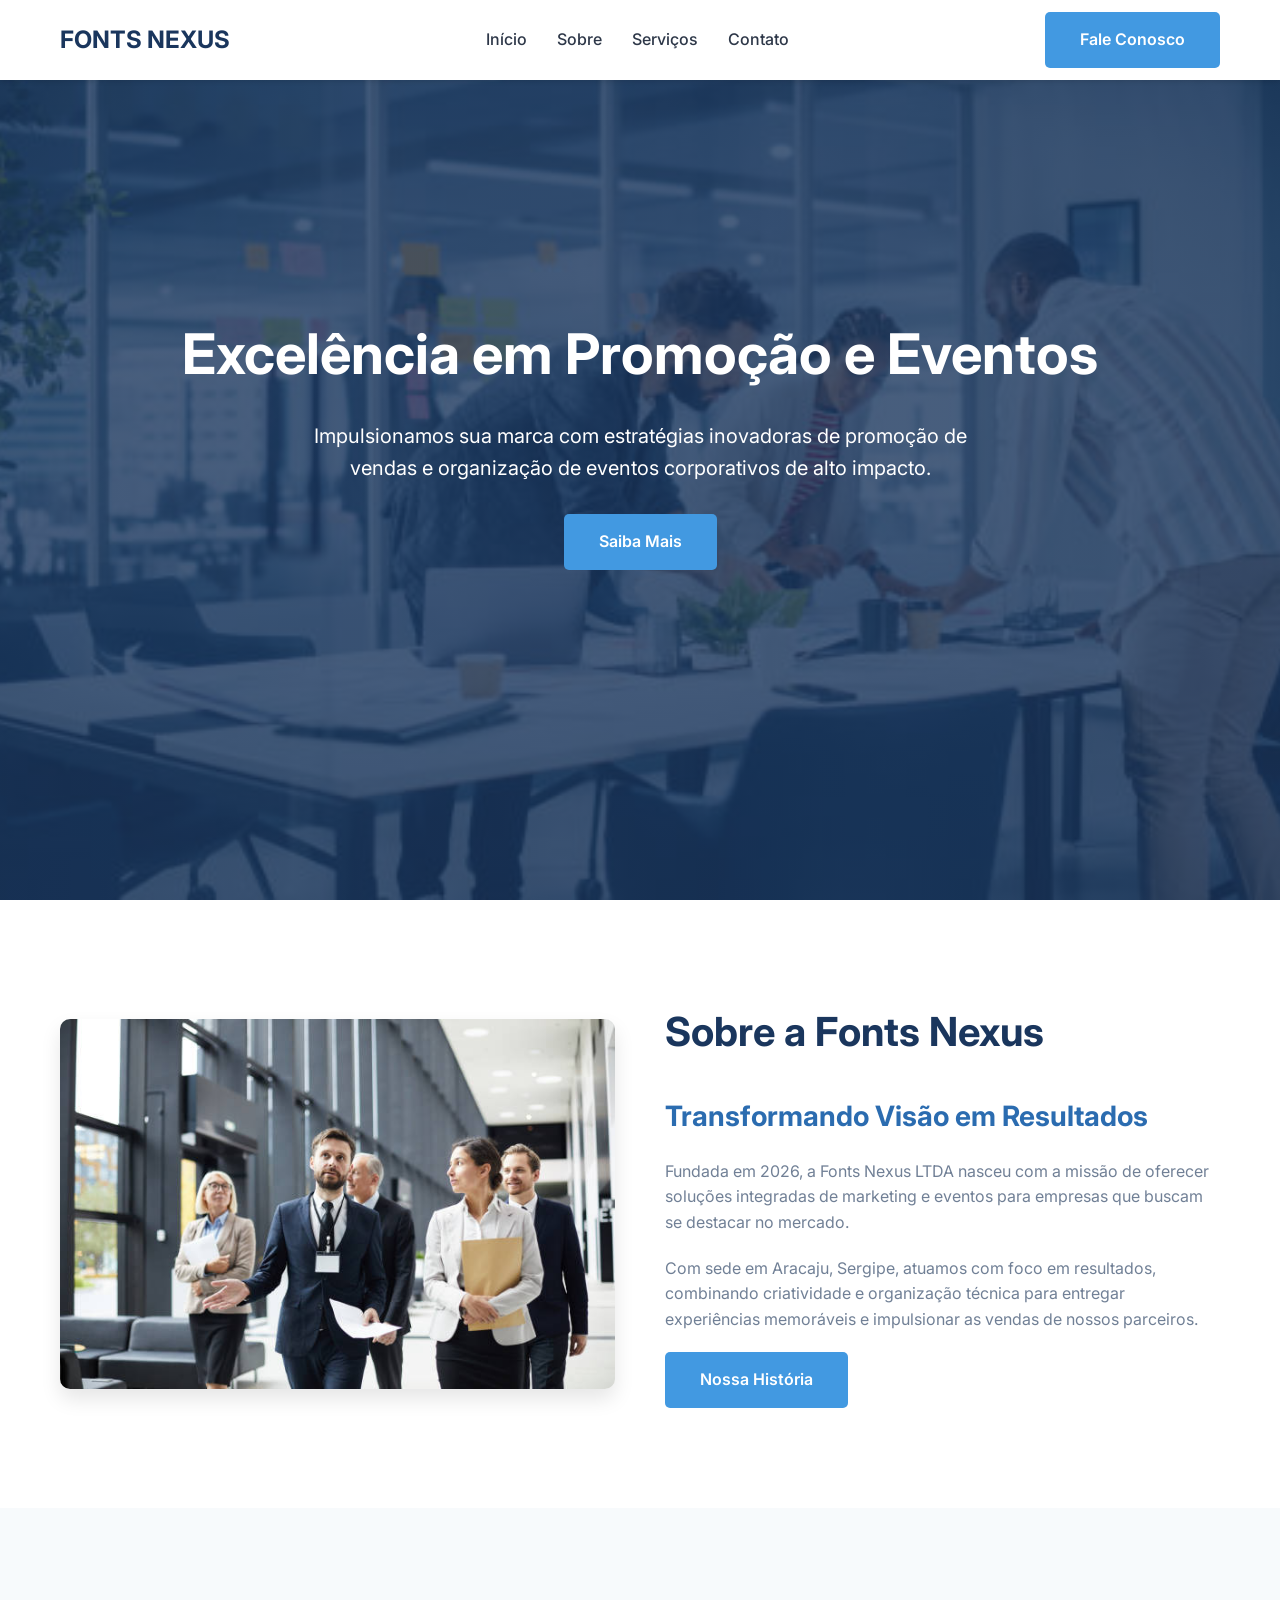
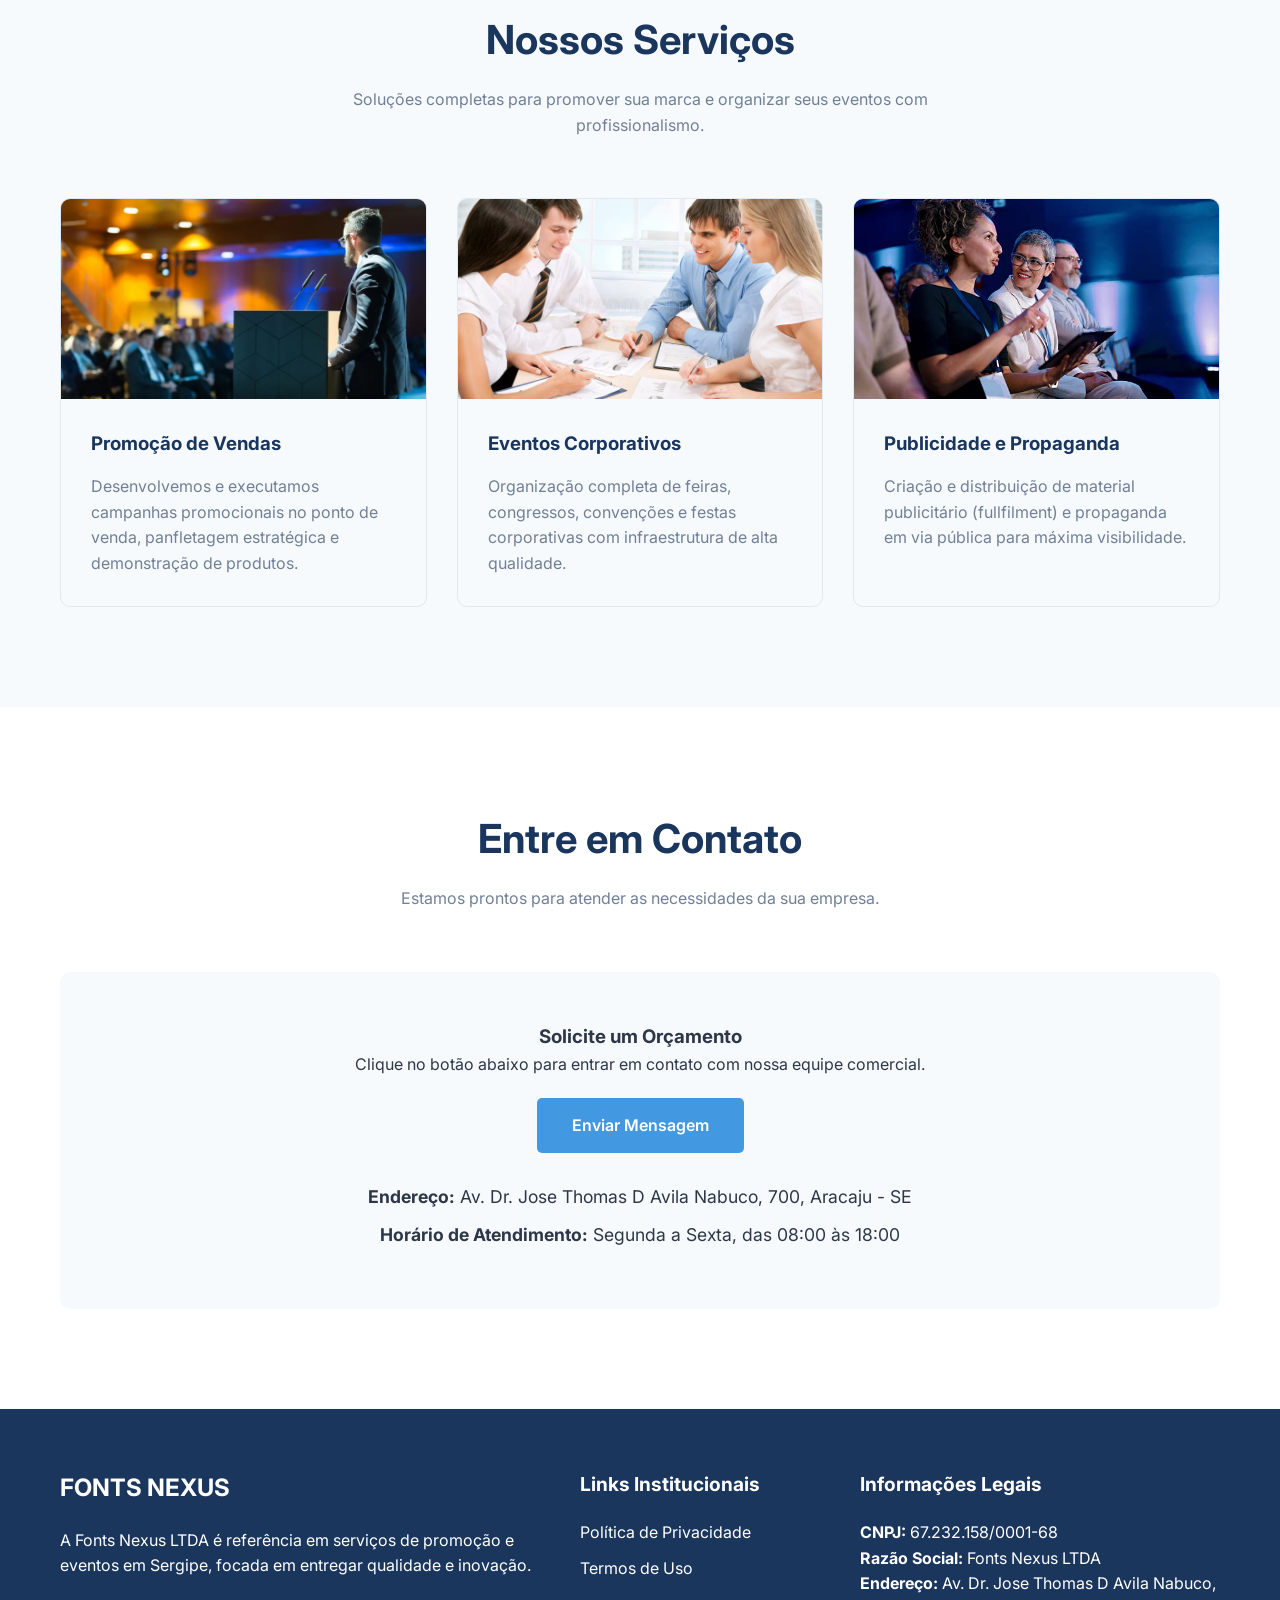
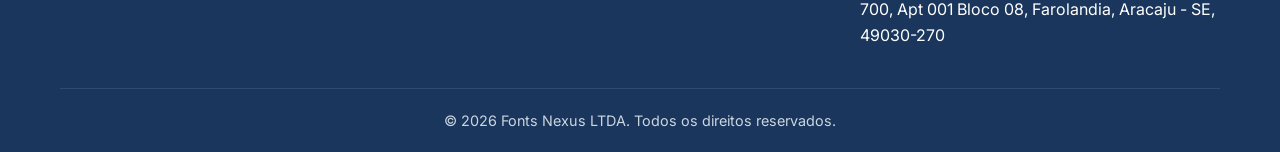
<file: index.html>
<!DOCTYPE html>
<html lang="pt-BR">
<head>
    <meta charset="UTF-8">
    <meta name="viewport" content="width=device-width, initial-scale=1.0">
    <title>Fonts Nexus LTDA - Promoção de Vendas e Eventos Corporativos</title>
    <meta name="description" content="A Fonts Nexus LTDA é especializada em promoção de vendas, publicidade e organização de eventos corporativos em Aracaju, SE.">
    <link rel="stylesheet" href="css/style.css">
</head>
<body>
    <header>
        <div class="container">
            <nav>
                <a href="index.html" class="logo">FONTS NEXUS</a>
                <ul class="nav-links">
                    <li><a href="#inicio">Início</a></li>
                    <li><a href="#sobre">Sobre</a></li>
                    <li><a href="#servicos">Serviços</a></li>
                    <li><a href="#contato">Contato</a></li>
                </ul>
                <a href="https://google.com" class="btn">Fale Conosco</a>
            </nav>
        </div>
    </header>

    <section id="inicio" class="hero">
        <div class="container">
            <div class="hero-content">
                <h1>Excelência em Promoção e Eventos</h1>
                <p>Impulsionamos sua marca com estratégias inovadoras de promoção de vendas e organização de eventos corporativos de alto impacto.</p>
                <a href="https://google.com" class="btn">Saiba Mais</a>
            </div>
        </div>
    </section>

    <section id="sobre">
        <div class="container">
            <div class="about-grid">
                <div class="about-image">
                    <img src="images/about.jpg" alt="Equipe Fonts Nexus">
                </div>
                <div class="about-text">
                    <div class="section-title" style="text-align: left; margin-bottom: 30px;">
                        <h2>Sobre a Fonts Nexus</h2>
                    </div>
                    <h3>Transformando Visão em Resultados</h3>
                    <p>Fundada em 2026, a Fonts Nexus LTDA nasceu com a missão de oferecer soluções integradas de marketing e eventos para empresas que buscam se destacar no mercado.</p>
                    <p>Com sede em Aracaju, Sergipe, atuamos com foco em resultados, combinando criatividade e organização técnica para entregar experiências memoráveis e impulsionar as vendas de nossos parceiros.</p>
                    <a href="https://google.com" class="btn">Nossa História</a>
                </div>
            </div>
        </div>
    </section>

    <section id="servicos" style="background-color: var(--bg-light);">
        <div class="container">
            <div class="section-title">
                <h2>Nossos Serviços</h2>
                <p>Soluções completas para promover sua marca e organizar seus eventos com profissionalismo.</p>
            </div>
            <div class="services-grid">
                <div class="service-card">
                    <img src="images/service1.webp" alt="Promoção de Vendas">
                    <div class="service-info">
                        <h3>Promoção de Vendas</h3>
                        <p>Desenvolvemos e executamos campanhas promocionais no ponto de venda, panfletagem estratégica e demonstração de produtos.</p>
                    </div>
                </div>
                <div class="service-card">
                    <img src="images/service2.jpg" alt="Eventos Corporativos">
                    <div class="service-info">
                        <h3>Eventos Corporativos</h3>
                        <p>Organização completa de feiras, congressos, convenções e festas corporativas com infraestrutura de alta qualidade.</p>
                    </div>
                </div>
                <div class="service-card">
                    <img src="images/service3.jpg" alt="Publicidade e Propaganda">
                    <div class="service-info">
                        <h3>Publicidade e Propaganda</h3>
                        <p>Criação e distribuição de material publicitário (fullfilment) e propaganda em via pública para máxima visibilidade.</p>
                    </div>
                </div>
            </div>
        </div>
    </section>

    <section id="contato">
        <div class="container">
            <div class="section-title">
                <h2>Entre em Contato</h2>
                <p>Estamos prontos para atender as necessidades da sua empresa.</p>
            </div>
            <div class="contact-container">
                <h3>Solicite um Orçamento</h3>
                <p>Clique no botão abaixo para entrar em contato com nossa equipe comercial.</p>
                <a href="https://google.com" class="btn" style="margin-top: 20px;">Enviar Mensagem</a>
                <div class="contact-info">
                    <p><strong>Endereço:</strong> Av. Dr. Jose Thomas D Avila Nabuco, 700, Aracaju - SE</p>
                    <p><strong>Horário de Atendimento:</strong> Segunda a Sexta, das 08:00 às 18:00</p>
                </div>
            </div>
        </div>
    </section>

    <footer>
        <div class="container">
            <div class="footer-grid">
                <div class="footer-info">
                    <div class="footer-logo">FONTS NEXUS</div>
                    <p>A Fonts Nexus LTDA é referência em serviços de promoção e eventos em Sergipe, focada em entregar qualidade e inovação.</p>
                </div>
                <div class="footer-links">
                    <h4>Links Institucionais</h4>
                    <ul>
                        <li><a href="privacy.html">Política de Privacidade</a></li>
                        <li><a href="terms.html">Termos de Uso</a></li>
                    </ul>
                </div>
                <div class="footer-contact">
                    <h4>Informações Legais</h4>
                    <p><strong>CNPJ:</strong> 67.232.158/0001-68</p>
                    <p><strong>Razão Social:</strong> Fonts Nexus LTDA</p>
                    <p><strong>Endereço:</strong> Av. Dr. Jose Thomas D Avila Nabuco, 700, Apt 001 Bloco 08, Farolandia, Aracaju - SE, 49030-270</p>
                </div>
            </div>
            <div class="footer-bottom">
                <p>&copy; 2026 Fonts Nexus LTDA. Todos os direitos reservados.</p>
            </div>
        </div>
    </footer>

    <script src="js/script.js"></script>
</body>
</html>
</file>
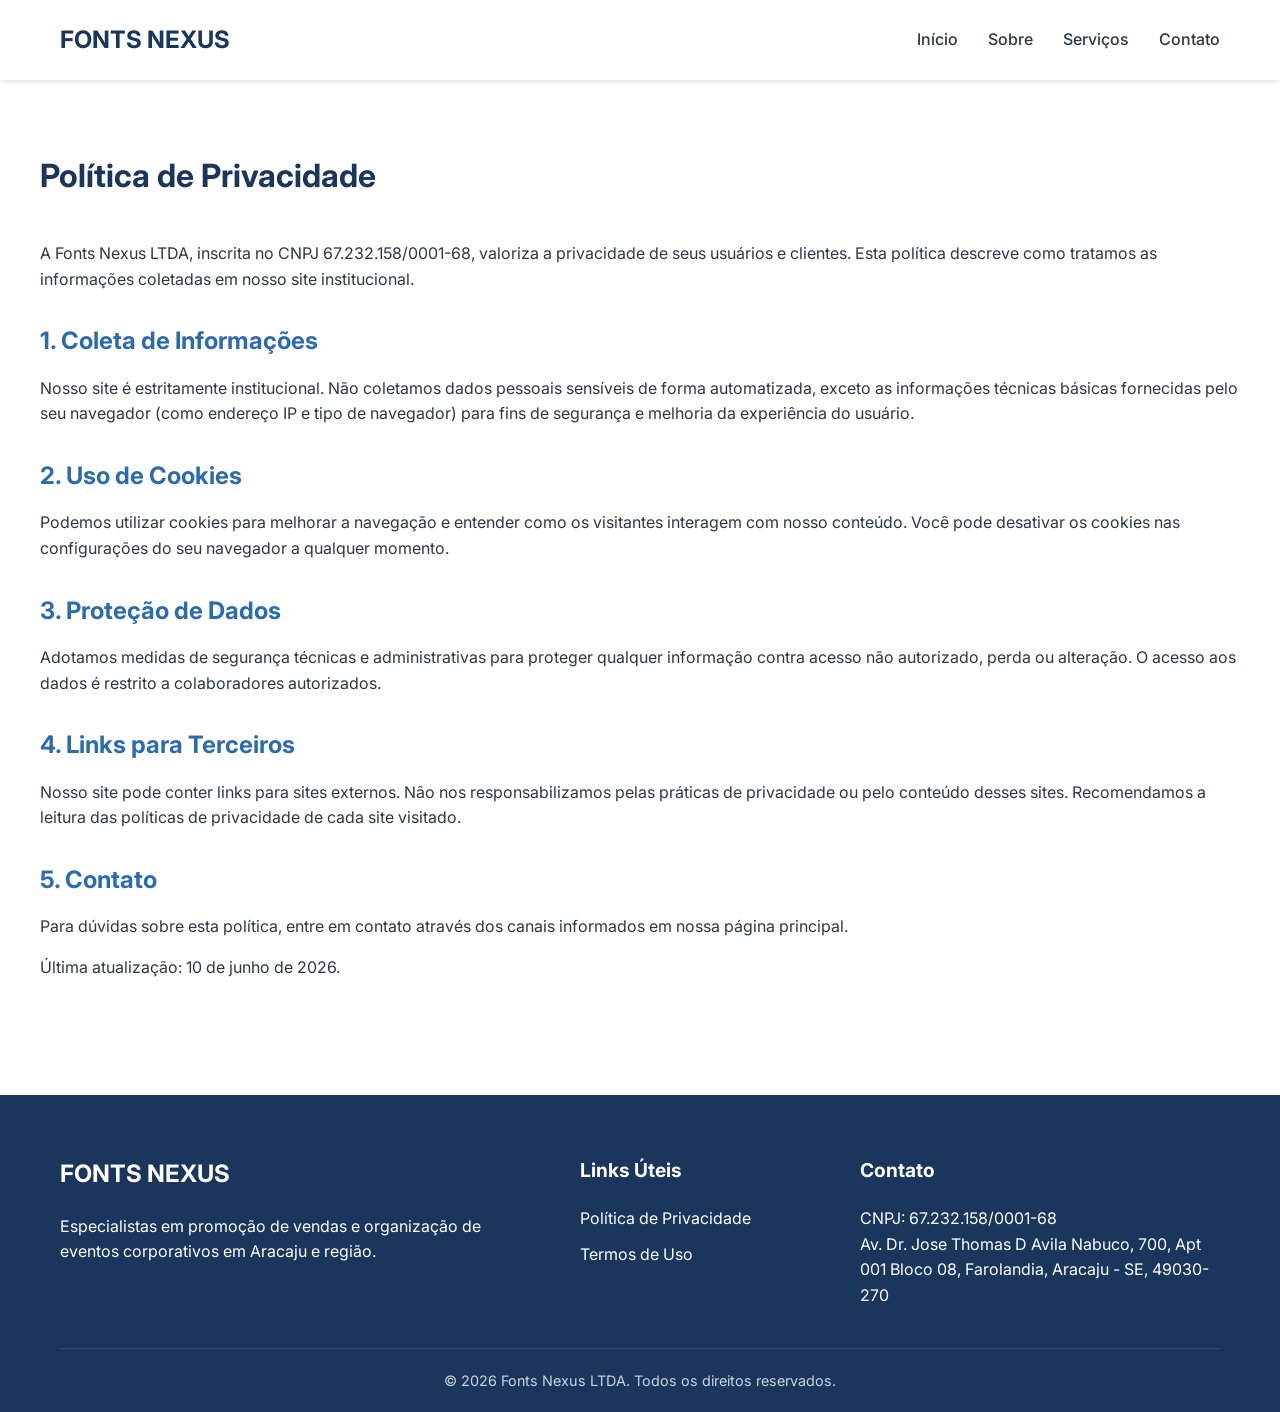
<file: privacy.html>
<!DOCTYPE html>
<html lang="pt-BR">
<head>
    <meta charset="UTF-8">
    <meta name="viewport" content="width=device-width, initial-scale=1.0">
    <title>Política de Privacidade - Fonts Nexus LTDA</title>
    <link rel="stylesheet" href="css/style.css">
</head>
<body>
    <header>
        <div class="container">
            <nav>
                <a href="index.html" class="logo">FONTS NEXUS</a>
                <ul class="nav-links">
                    <li><a href="index.html">Início</a></li>
                    <li><a href="index.html#sobre">Sobre</a></li>
                    <li><a href="index.html#servicos">Serviços</a></li>
                    <li><a href="index.html#contato">Contato</a></li>
                </ul>
            </nav>
        </div>
    </header>

    <main class="legal-content container">
        <h1>Política de Privacidade</h1>
        <p>A Fonts Nexus LTDA, inscrita no CNPJ 67.232.158/0001-68, valoriza a privacidade de seus usuários e clientes. Esta política descreve como tratamos as informações coletadas em nosso site institucional.</p>
        
        <h2>1. Coleta de Informações</h2>
        <p>Nosso site é estritamente institucional. Não coletamos dados pessoais sensíveis de forma automatizada, exceto as informações técnicas básicas fornecidas pelo seu navegador (como endereço IP e tipo de navegador) para fins de segurança e melhoria da experiência do usuário.</p>
        
        <h2>2. Uso de Cookies</h2>
        <p>Podemos utilizar cookies para melhorar a navegação e entender como os visitantes interagem com nosso conteúdo. Você pode desativar os cookies nas configurações do seu navegador a qualquer momento.</p>
        
        <h2>3. Proteção de Dados</h2>
        <p>Adotamos medidas de segurança técnicas e administrativas para proteger qualquer informação contra acesso não autorizado, perda ou alteração. O acesso aos dados é restrito a colaboradores autorizados.</p>
        
        <h2>4. Links para Terceiros</h2>
        <p>Nosso site pode conter links para sites externos. Não nos responsabilizamos pelas práticas de privacidade ou pelo conteúdo desses sites. Recomendamos a leitura das políticas de privacidade de cada site visitado.</p>
        
        <h2>5. Contato</h2>
        <p>Para dúvidas sobre esta política, entre em contato através dos canais informados em nossa página principal.</p>
        
        <p>Última atualização: 10 de junho de 2026.</p>
    </main>

    <footer>
        <div class="container">
            <div class="footer-grid">
                <div class="footer-info">
                    <div class="footer-logo">FONTS NEXUS</div>
                    <p>Especialistas em promoção de vendas e organização de eventos corporativos em Aracaju e região.</p>
                </div>
                <div class="footer-links">
                    <h4>Links Úteis</h4>
                    <ul>
                        <li><a href="privacy.html">Política de Privacidade</a></li>
                        <li><a href="terms.html">Termos de Uso</a></li>
                    </ul>
                </div>
                <div class="footer-contact">
                    <h4>Contato</h4>
                    <p>CNPJ: 67.232.158/0001-68</p>
                    <p>Av. Dr. Jose Thomas D Avila Nabuco, 700, Apt 001 Bloco 08, Farolandia, Aracaju - SE, 49030-270</p>
                </div>
            </div>
            <div class="footer-bottom">
                <p>&copy; 2026 Fonts Nexus LTDA. Todos os direitos reservados.</p>
            </div>
        </div>
    </footer>

    <script src="js/script.js"></script>
</body>
</html>
</file>
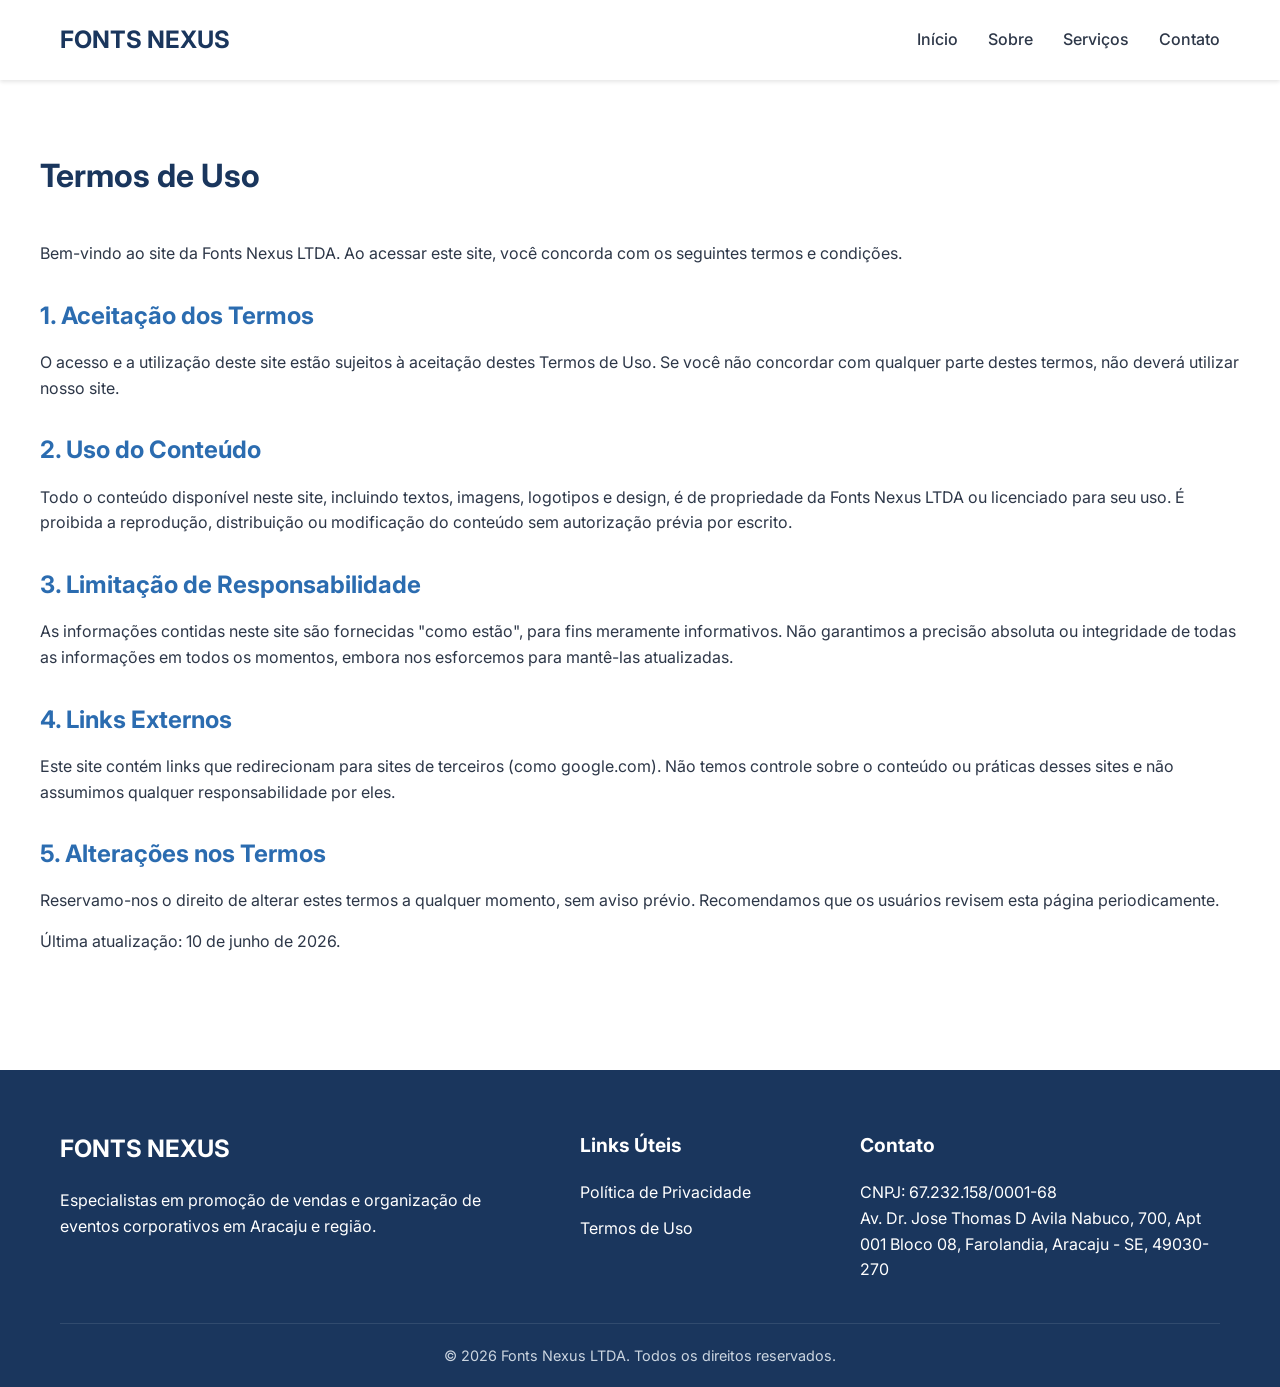
<file: terms.html>
<!DOCTYPE html>
<html lang="pt-BR">
<head>
    <meta charset="UTF-8">
    <meta name="viewport" content="width=device-width, initial-scale=1.0">
    <title>Termos de Uso - Fonts Nexus LTDA</title>
    <link rel="stylesheet" href="css/style.css">
</head>
<body>
    <header>
        <div class="container">
            <nav>
                <a href="index.html" class="logo">FONTS NEXUS</a>
                <ul class="nav-links">
                    <li><a href="index.html">Início</a></li>
                    <li><a href="index.html#sobre">Sobre</a></li>
                    <li><a href="index.html#servicos">Serviços</a></li>
                    <li><a href="index.html#contato">Contato</a></li>
                </ul>
            </nav>
        </div>
    </header>

    <main class="legal-content container">
        <h1>Termos de Uso</h1>
        <p>Bem-vindo ao site da Fonts Nexus LTDA. Ao acessar este site, você concorda com os seguintes termos e condições.</p>
        
        <h2>1. Aceitação dos Termos</h2>
        <p>O acesso e a utilização deste site estão sujeitos à aceitação destes Termos de Uso. Se você não concordar com qualquer parte destes termos, não deverá utilizar nosso site.</p>
        
        <h2>2. Uso do Conteúdo</h2>
        <p>Todo o conteúdo disponível neste site, incluindo textos, imagens, logotipos e design, é de propriedade da Fonts Nexus LTDA ou licenciado para seu uso. É proibida a reprodução, distribuição ou modificação do conteúdo sem autorização prévia por escrito.</p>
        
        <h2>3. Limitação de Responsabilidade</h2>
        <p>As informações contidas neste site são fornecidas "como estão", para fins meramente informativos. Não garantimos a precisão absoluta ou integridade de todas as informações em todos os momentos, embora nos esforcemos para mantê-las atualizadas.</p>
        
        <h2>4. Links Externos</h2>
        <p>Este site contém links que redirecionam para sites de terceiros (como google.com). Não temos controle sobre o conteúdo ou práticas desses sites e não assumimos qualquer responsabilidade por eles.</p>
        
        <h2>5. Alterações nos Termos</h2>
        <p>Reservamo-nos o direito de alterar estes termos a qualquer momento, sem aviso prévio. Recomendamos que os usuários revisem esta página periodicamente.</p>
        
        <p>Última atualização: 10 de junho de 2026.</p>
    </main>

    <footer>
        <div class="container">
            <div class="footer-grid">
                <div class="footer-info">
                    <div class="footer-logo">FONTS NEXUS</div>
                    <p>Especialistas em promoção de vendas e organização de eventos corporativos em Aracaju e região.</p>
                </div>
                <div class="footer-links">
                    <h4>Links Úteis</h4>
                    <ul>
                        <li><a href="privacy.html">Política de Privacidade</a></li>
                        <li><a href="terms.html">Termos de Uso</a></li>
                    </ul>
                </div>
                <div class="footer-contact">
                    <h4>Contato</h4>
                    <p>CNPJ: 67.232.158/0001-68</p>
                    <p>Av. Dr. Jose Thomas D Avila Nabuco, 700, Apt 001 Bloco 08, Farolandia, Aracaju - SE, 49030-270</p>
                </div>
            </div>
            <div class="footer-bottom">
                <p>&copy; 2026 Fonts Nexus LTDA. Todos os direitos reservados.</p>
            </div>
        </div>
    </footer>

    <script src="js/script.js"></script>
</body>
</html>
</file>
<file: css/style.css>
/* Google Fonts */
@import url('https://fonts.googleapis.com/css2?family=Inter:wght@300;400;600;700&display=swap');

:root {
    --primary-color: #1a365d;
    --secondary-color: #2b6cb0;
    --accent-color: #4299e1;
    --text-dark: #2d3748;
    --text-light: #718096;
    --bg-light: #f7fafc;
    --white: #ffffff;
    --transition: all 0.3s ease;
}

* {
    margin: 0;
    padding: 0;
    box-sizing: border-box;
}

body {
    font-family: 'Inter', sans-serif;
    line-height: 1.6;
    color: var(--text-dark);
    background-color: var(--white);
}

a {
    text-decoration: none;
    color: inherit;
    cursor: pointer;
}

ul {
    list-style: none;
}

img {
    max-width: 100%;
    display: block;
}

.container {
    max-width: 1200px;
    margin: 0 auto;
    padding: 0 20px;
}

/* Header */
header {
    background: var(--white);
    box-shadow: 0 2px 4px rgba(0,0,0,0.1);
    position: fixed;
    width: 100%;
    top: 0;
    z-index: 1000;
}

nav {
    display: flex;
    justify-content: space-between;
    align-items: center;
    height: 80px;
}

.logo {
    font-size: 1.5rem;
    font-weight: 700;
    color: var(--primary-color);
}

.nav-links {
    display: flex;
    gap: 30px;
}

.nav-links a {
    font-weight: 500;
    color: var(--text-dark);
    transition: var(--transition);
}

.nav-links a:hover {
    color: var(--secondary-color);
}

/* Hero Section */
.hero {
    height: 100vh;
    background: linear-gradient(rgba(26, 54, 93, 0.8), rgba(26, 54, 93, 0.8)), url('../images/hero.jpg');
    background-size: cover;
    background-position: center;
    display: flex;
    align-items: center;
    justify-content: center;
    text-align: center;
    color: var(--white);
    padding-top: 80px;
}

.hero-content h1 {
    font-size: 3.5rem;
    margin-bottom: 20px;
    font-weight: 700;
}

.hero-content p {
    font-size: 1.25rem;
    margin-bottom: 30px;
    max-width: 700px;
    margin-left: auto;
    margin-right: auto;
}

.btn {
    display: inline-block;
    padding: 15px 35px;
    background-color: var(--accent-color);
    color: var(--white);
    border-radius: 5px;
    font-weight: 600;
    transition: var(--transition);
}

.btn:hover {
    background-color: var(--secondary-color);
    transform: translateY(-2px);
}

/* Sections General */
section {
    padding: 100px 0;
}

.section-title {
    text-align: center;
    margin-bottom: 60px;
}

.section-title h2 {
    font-size: 2.5rem;
    color: var(--primary-color);
    margin-bottom: 15px;
}

.section-title p {
    color: var(--text-light);
    max-width: 600px;
    margin: 0 auto;
}

/* About Section */
.about-grid {
    display: grid;
    grid-template-columns: 1fr 1fr;
    gap: 50px;
    align-items: center;
}

.about-image img {
    border-radius: 10px;
    box-shadow: 0 10px 20px rgba(0,0,0,0.1);
}

.about-text h3 {
    font-size: 1.75rem;
    margin-bottom: 20px;
    color: var(--secondary-color);
}

.about-text p {
    margin-bottom: 20px;
    color: var(--text-light);
}

/* Services Section */
.services-grid {
    display: grid;
    grid-template-columns: repeat(auto-fit, minmax(300px, 1fr));
    gap: 30px;
}

.service-card {
    background: var(--bg-light);
    padding: 0;
    border-radius: 10px;
    overflow: hidden;
    transition: var(--transition);
    border: 1px solid #e2e8f0;
}

.service-card:hover {
    transform: translateY(-10px);
    box-shadow: 0 15px 30px rgba(0,0,0,0.1);
}

.service-card img {
    height: 200px;
    width: 100%;
    object-fit: cover;
}

.service-info {
    padding: 30px;
}

.service-info h3 {
    margin-bottom: 15px;
    color: var(--primary-color);
}

.service-info p {
    color: var(--text-light);
}

/* Contact Section */
.contact-container {
    background: var(--bg-light);
    padding: 50px;
    border-radius: 10px;
    text-align: center;
}

.contact-info {
    margin-top: 30px;
}

.contact-info p {
    font-size: 1.1rem;
    margin-bottom: 10px;
}

/* Footer */
footer {
    background: var(--primary-color);
    color: var(--white);
    padding: 60px 0 20px;
}

.footer-grid {
    display: grid;
    grid-template-columns: 2fr 1fr 1.5fr;
    gap: 40px;
    margin-bottom: 40px;
}

.footer-logo {
    font-size: 1.5rem;
    font-weight: 700;
    margin-bottom: 20px;
}

.footer-links h4, .footer-contact h4 {
    margin-bottom: 20px;
    font-size: 1.2rem;
}

.footer-links li {
    margin-bottom: 10px;
}

.footer-links a:hover {
    color: var(--accent-color);
}

.footer-bottom {
    border-top: 1px solid rgba(255,255,255,0.1);
    padding-top: 20px;
    text-align: center;
    font-size: 0.9rem;
    color: #cbd5e0;
}

/* Responsive */
@media (max-width: 768px) {
    .nav-links {
        display: none;
    }
    .hero-content h1 {
        font-size: 2.5rem;
    }
    .about-grid {
        grid-template-columns: 1fr;
    }
    .footer-grid {
        grid-template-columns: 1fr;
    }
}

/* Legal Pages Styles */
.legal-content {
    padding: 150px 0 100px;
}

.legal-content h1 {
    margin-bottom: 40px;
    color: var(--primary-color);
}

.legal-content h2 {
    margin: 30px 0 15px;
    color: var(--secondary-color);
}

.legal-content p {
    margin-bottom: 15px;
    color: var(--text-dark);
}
</file>
